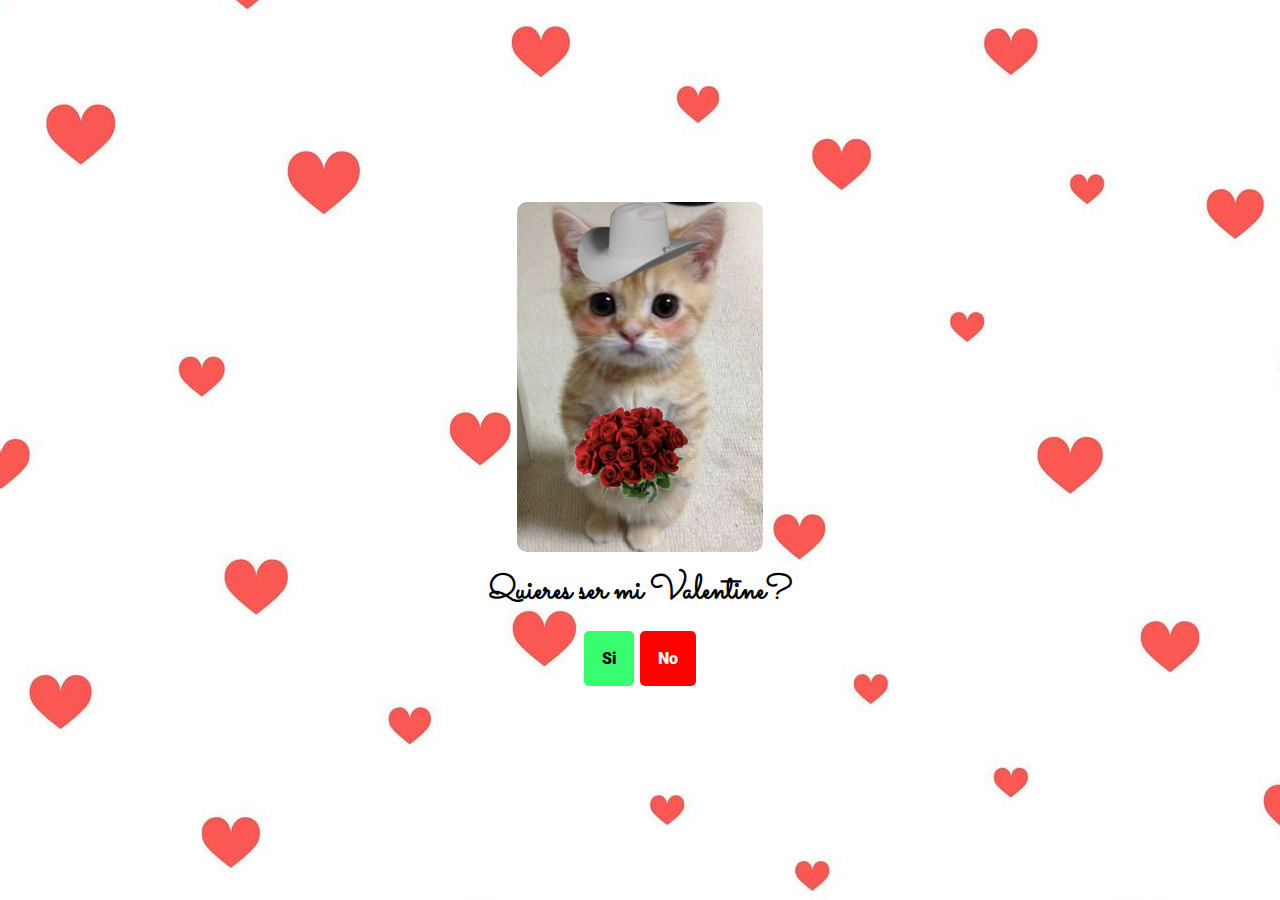
<file: index.html>
<!DOCTYPE html>
<html lang="en">
<head>
    <meta charset="UTF-8">
    <meta name="viewport" content="width=device-width, initial-scale=1.0">
    <link rel="stylesheet" href="./assets/css/styles.css">
    <link rel="shortcut icon" href="./assets/fotos/logo.png" type="image/x-icon">
    <link rel="preconnect" href="https://fonts.googleapis.com">
    <link rel="preconnect" href="https://fonts.gstatic.com" crossorigin>
    <link href="https://fonts.googleapis.com/css2?family=Roboto:wght@900&family=Sacramento&display=swap" rel="stylesheet">
    <title>Propuesta</title>
</head>
<body>
    <section class="valentine-app">
        <figure class="random-pics">
            <img class="random-pics__cats" src="./assets/fotos/1.jpg" alt="">
        </figure>

        <h3 class="question">Quieres ser mi Valentine?</h3>
        
        <div class="botones">
            <button class="botones__btn-si">Si</button>
            <button class="botones__btn-no">No</button>
        </div>
    </section>

    <script src="./assets/js/app.js"></script>

</body>
</html>
</file>
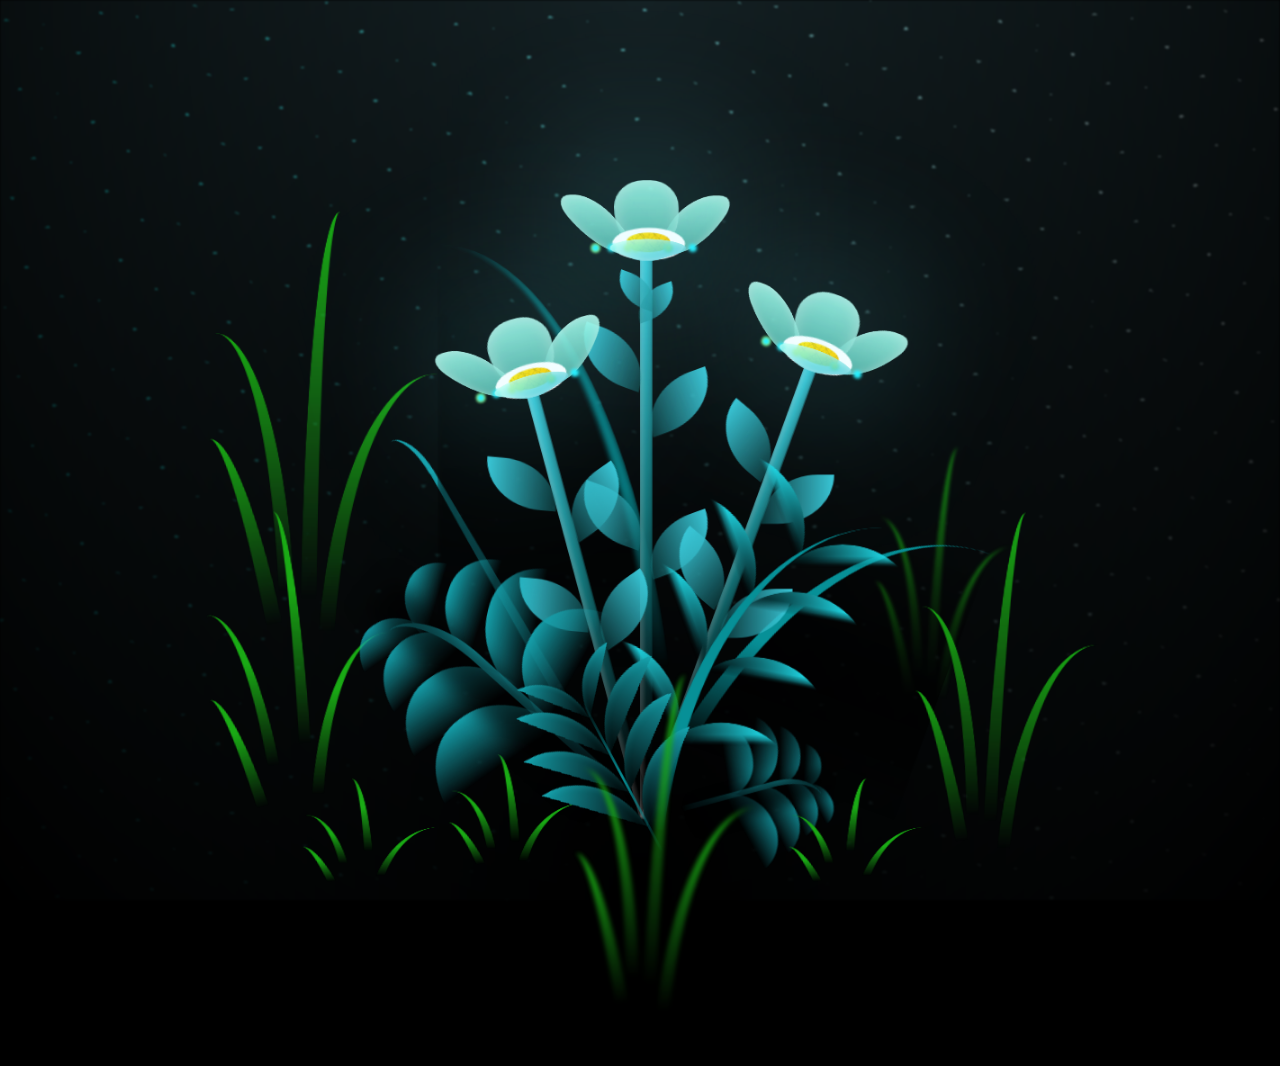
<file: flower.html>
<!DOCTYPE html>
<html lang="en">
<head>
    <meta charset="UTF-8">
    <meta http-equiv="X-UA-Compatible" content="IE=edge">
    <meta name="viewport" content="width=device-width, initial-scale=1.0">
    <link rel="stylesheet" href="./assets/css/main.css">
    
    <title>flowers</title>
</head>
<body class="container">
  <!-- Pembuat code: https://codepen.io/mdusmanansari/pen/BamepLe -->
    <div class="night"></div>
    <div class="flowers">
      <div class="flower flower--1">
        <div class="flower__leafs flower__leafs--1">
          <div class="flower__leaf flower__leaf--1"></div>
          <div class="flower__leaf flower__leaf--2"></div>
          <div class="flower__leaf flower__leaf--3"></div>
          <div class="flower__leaf flower__leaf--4"></div>
          <div class="flower__white-circle"></div>
  
          <div class="flower__light flower__light--1"></div>
          <div class="flower__light flower__light--2"></div>
          <div class="flower__light flower__light--3"></div>
          <div class="flower__light flower__light--4"></div>
          <div class="flower__light flower__light--5"></div>
          <div class="flower__light flower__light--6"></div>
          <div class="flower__light flower__light--7"></div>
          <div class="flower__light flower__light--8"></div>
  
        </div>
        <div class="flower__line">
          <div class="flower__line__leaf flower__line__leaf--1"></div>
          <div class="flower__line__leaf flower__line__leaf--2"></div>
          <div class="flower__line__leaf flower__line__leaf--3"></div>
          <div class="flower__line__leaf flower__line__leaf--4"></div>
          <div class="flower__line__leaf flower__line__leaf--5"></div>
          <div class="flower__line__leaf flower__line__leaf--6"></div>
        </div>
      </div>
  
      <div class="flower flower--2">
        <div class="flower__leafs flower__leafs--2">
          <div class="flower__leaf flower__leaf--1"></div>
          <div class="flower__leaf flower__leaf--2"></div>
          <div class="flower__leaf flower__leaf--3"></div>
          <div class="flower__leaf flower__leaf--4"></div>
          <div class="flower__white-circle"></div>
  
          <div class="flower__light flower__light--1"></div>
          <div class="flower__light flower__light--2"></div>
          <div class="flower__light flower__light--3"></div>
          <div class="flower__light flower__light--4"></div>
          <div class="flower__light flower__light--5"></div>
          <div class="flower__light flower__light--6"></div>
          <div class="flower__light flower__light--7"></div>
          <div class="flower__light flower__light--8"></div>
  
        </div>
        <div class="flower__line">
          <div class="flower__line__leaf flower__line__leaf--1"></div>
          <div class="flower__line__leaf flower__line__leaf--2"></div>
          <div class="flower__line__leaf flower__line__leaf--3"></div>
          <div class="flower__line__leaf flower__line__leaf--4"></div>
        </div>
      </div>
  
      <div class="flower flower--3">
        <div class="flower__leafs flower__leafs--3">
          <div class="flower__leaf flower__leaf--1"></div>
          <div class="flower__leaf flower__leaf--2"></div>
          <div class="flower__leaf flower__leaf--3"></div>
          <div class="flower__leaf flower__leaf--4"></div>
          <div class="flower__white-circle"></div>
  
          <div class="flower__light flower__light--1"></div>
          <div class="flower__light flower__light--2"></div>
          <div class="flower__light flower__light--3"></div>
          <div class="flower__light flower__light--4"></div>
          <div class="flower__light flower__light--5"></div>
          <div class="flower__light flower__light--6"></div>
          <div class="flower__light flower__light--7"></div>
          <div class="flower__light flower__light--8"></div>
  
        </div>
        <div class="flower__line">
          <div class="flower__line__leaf flower__line__leaf--1"></div>
          <div class="flower__line__leaf flower__line__leaf--2"></div>
          <div class="flower__line__leaf flower__line__leaf--3"></div>
          <div class="flower__line__leaf flower__line__leaf--4"></div>
        </div>
      </div>
  
      <div class="grow-ans" style="--d:1.2s">
        <div class="flower__g-long">
          <div class="flower__g-long__top"></div>
          <div class="flower__g-long__bottom"></div>
        </div>
      </div>
  
      <div class="growing-grass">
        <div class="flower__grass flower__grass--1">
          <div class="flower__grass--top"></div>
          <div class="flower__grass--bottom"></div>
          <div class="flower__grass__leaf flower__grass__leaf--1"></div>
          <div class="flower__grass__leaf flower__grass__leaf--2"></div>
          <div class="flower__grass__leaf flower__grass__leaf--3"></div>
          <div class="flower__grass__leaf flower__grass__leaf--4"></div>
          <div class="flower__grass__leaf flower__grass__leaf--5"></div>
          <div class="flower__grass__leaf flower__grass__leaf--6"></div>
          <div class="flower__grass__leaf flower__grass__leaf--7"></div>
          <div class="flower__grass__leaf flower__grass__leaf--8"></div>
          <div class="flower__grass__overlay"></div>
        </div>
      </div>
  
      <div class="growing-grass">
        <div class="flower__grass flower__grass--2">
          <div class="flower__grass--top"></div>
          <div class="flower__grass--bottom"></div>
          <div class="flower__grass__leaf flower__grass__leaf--1"></div>
          <div class="flower__grass__leaf flower__grass__leaf--2"></div>
          <div class="flower__grass__leaf flower__grass__leaf--3"></div>
          <div class="flower__grass__leaf flower__grass__leaf--4"></div>
          <div class="flower__grass__leaf flower__grass__leaf--5"></div>
          <div class="flower__grass__leaf flower__grass__leaf--6"></div>
          <div class="flower__grass__leaf flower__grass__leaf--7"></div>
          <div class="flower__grass__leaf flower__grass__leaf--8"></div>
          <div class="flower__grass__overlay"></div>
        </div>
      </div>
  
      <div class="grow-ans" style="--d:2.4s">
        <div class="flower__g-right flower__g-right--1">
          <div class="leaf"></div>
        </div>
      </div>
  
      <div class="grow-ans" style="--d:2.8s">
        <div class="flower__g-right flower__g-right--2">
          <div class="leaf"></div>
        </div>
      </div>
  
      <div class="grow-ans" style="--d:2.8s">
        <div class="flower__g-front">
          <div class="flower__g-front__leaf-wrapper flower__g-front__leaf-wrapper--1">
            <div class="flower__g-front__leaf"></div>
          </div>
          <div class="flower__g-front__leaf-wrapper flower__g-front__leaf-wrapper--2">
            <div class="flower__g-front__leaf"></div>
          </div>
          <div class="flower__g-front__leaf-wrapper flower__g-front__leaf-wrapper--3">
            <div class="flower__g-front__leaf"></div>
          </div>
          <div class="flower__g-front__leaf-wrapper flower__g-front__leaf-wrapper--4">
            <div class="flower__g-front__leaf"></div>
          </div>
          <div class="flower__g-front__leaf-wrapper flower__g-front__leaf-wrapper--5">
            <div class="flower__g-front__leaf"></div>
          </div>
          <div class="flower__g-front__leaf-wrapper flower__g-front__leaf-wrapper--6">
            <div class="flower__g-front__leaf"></div>
          </div>
          <div class="flower__g-front__leaf-wrapper flower__g-front__leaf-wrapper--7">
            <div class="flower__g-front__leaf"></div>
          </div>
          <div class="flower__g-front__leaf-wrapper flower__g-front__leaf-wrapper--8">
            <div class="flower__g-front__leaf"></div>
          </div>
          <div class="flower__g-front__line"></div>
        </div>
      </div>
  
      <div class="grow-ans" style="--d:3.2s">
        <div class="flower__g-fr">
          <div class="leaf"></div>
          <div class="flower__g-fr__leaf flower__g-fr__leaf--1"></div>
          <div class="flower__g-fr__leaf flower__g-fr__leaf--2"></div>
          <div class="flower__g-fr__leaf flower__g-fr__leaf--3"></div>
          <div class="flower__g-fr__leaf flower__g-fr__leaf--4"></div>
          <div class="flower__g-fr__leaf flower__g-fr__leaf--5"></div>
          <div class="flower__g-fr__leaf flower__g-fr__leaf--6"></div>
          <div class="flower__g-fr__leaf flower__g-fr__leaf--7"></div>
          <div class="flower__g-fr__leaf flower__g-fr__leaf--8"></div>
        </div>
      </div>
  
      <div class="long-g long-g--0">
        <div class="grow-ans" style="--d:3s">
          <div class="leaf leaf--0"></div>
        </div>
        <div class="grow-ans" style="--d:2.2s">
          <div class="leaf leaf--1"></div>
        </div>
        <div class="grow-ans" style="--d:3.4s">
          <div class="leaf leaf--2"></div>
        </div>
        <div class="grow-ans" style="--d:3.6s">
          <div class="leaf leaf--3"></div>
        </div>
      </div>
  
      <div class="long-g long-g--1">
        <div class="grow-ans" style="--d:3.6s">
          <div class="leaf leaf--0"></div>
        </div>
        <div class="grow-ans" style="--d:3.8s">
          <div class="leaf leaf--1"></div>
        </div>
        <div class="grow-ans" style="--d:4s">
          <div class="leaf leaf--2"></div>
        </div>
        <div class="grow-ans" style="--d:4.2s">
          <div class="leaf leaf--3"></div>
        </div>
      </div>
  
      <div class="long-g long-g--2">
        <div class="grow-ans" style="--d:4s">
          <div class="leaf leaf--0"></div>
        </div>
        <div class="grow-ans" style="--d:4.2s">
          <div class="leaf leaf--1"></div>
        </div>
        <div class="grow-ans" style="--d:4.4s">
          <div class="leaf leaf--2"></div>
        </div>
        <div class="grow-ans" style="--d:4.6s">
          <div class="leaf leaf--3"></div>
        </div>
      </div>
  
      <div class="long-g long-g--3">
        <div class="grow-ans" style="--d:4s">
          <div class="leaf leaf--0"></div>
        </div>
        <div class="grow-ans" style="--d:4.2s">
          <div class="leaf leaf--1"></div>
        </div>
        <div class="grow-ans" style="--d:3s">
          <div class="leaf leaf--2"></div>
        </div>
        <div class="grow-ans" style="--d:3.6s">
          <div class="leaf leaf--3"></div>
        </div>
      </div>
  
      <div class="long-g long-g--4">
        <div class="grow-ans" style="--d:4s">
          <div class="leaf leaf--0"></div>
        </div>
        <div class="grow-ans" style="--d:4.2s">
          <div class="leaf leaf--1"></div>
        </div>
        <div class="grow-ans" style="--d:3s">
          <div class="leaf leaf--2"></div>
        </div>
        <div class="grow-ans" style="--d:3.6s">
          <div class="leaf leaf--3"></div>
        </div>
      </div>
  
      <div class="long-g long-g--5">
        <div class="grow-ans" style="--d:4s">
          <div class="leaf leaf--0"></div>
        </div>
        <div class="grow-ans" style="--d:4.2s">
          <div class="leaf leaf--1"></div>
        </div>
        <div class="grow-ans" style="--d:3s">
          <div class="leaf leaf--2"></div>
        </div>
        <div class="grow-ans" style="--d:3.6s">
          <div class="leaf leaf--3"></div>
        </div>
      </div>
  
      <div class="long-g long-g--6">
        <div class="grow-ans" style="--d:4.2s">
          <div class="leaf leaf--0"></div>
        </div>
        <div class="grow-ans" style="--d:4.4s">
          <div class="leaf leaf--1"></div>
        </div>
        <div class="grow-ans" style="--d:4.6s">
          <div class="leaf leaf--2"></div>
        </div>
        <div class="grow-ans" style="--d:4.8s">
          <div class="leaf leaf--3"></div>
        </div>
      </div>
  
      <div class="long-g long-g--7">
        <div class="grow-ans" style="--d:3s">
          <div class="leaf leaf--0"></div>
        </div>
        <div class="grow-ans" style="--d:3.2s">
          <div class="leaf leaf--1"></div>
        </div>
        <div class="grow-ans" style="--d:3.5s">
          <div class="leaf leaf--2"></div>
        </div>
        <div class="grow-ans" style="--d:3.6s">
          <div class="leaf leaf--3"></div>
        </div>
      </div>
    </div>
    <script src="main.js"></script>
  </body>
</html>
</file>
<file: assets/css/styles.css>
*{
    padding: 0;
    margin: 0;
    box-sizing: border-box;
    user-select: none;
}

body{
    background-image: url("../fotos/fondo.jpg");
    background-position: center;
    min-height: 100vh;
    display: flex;
    justify-content: center;
    align-items: center;
}

.valentine-app{
    max-width: 560px;
    min-width: 360px;
    width: 90%;
    font-family: 'Sacramento', cursive;
    text-align: center;
    font-size: 1.8em;
   
}

.random-pics{
    margin: 0 auto;
    width: 350px;
    height: 350px;
    
}


.random-pics img{
    max-width: 350px;
    height: 350px;
    object-fit: cover;
    border-radius: 10px;
}

.question{
    margin: 15px auto;
}

.botones{
    margin: 12px auto;
}

.botones__btn-si, .botones__btn-no{
    width: auto;
    font-family: 'Roboto', sans-serif;
    font-weight:  900;
    font-size: 16px;
    border-style: none;
    border-radius: 5px;
    text-align: center;
    padding: 18px;
}

.botones__btn-si{
    background: #38fd70;
}

.botones__btn-no{
    color: #fff;
    background: #f00;
}

.botones__btn-si:hover, .botones__btn-no{
    cursor: pointer;
}

/* Estilos para cada condición cumplida */ 

.estilo-1{
    font-size: 22px ;
    width: 70px;
    height: 70px;
}

.estilo-2{
    font-size: 28px ;
    width: 90px;
    height: 90px;
}

.estilo-1{
    font-size: 22px ;
    width: 70px;
    height: 70px;
}

.estilo-2{
    font-size: 28px ;
    width: 80px;
    height: 80px;
}

.estilo-3{
    font-size: 34px ;
    width: 90px;
    height: 90px;
}

.estilo-4{
    font-size: 40px ;
    width: 110px;
    height: 110px;
}

.estilo-5{
    font-size: 46px ;
    width: 125px;
    height: 125px;
}

.question-style{
    margin-left: 40px;
    font-family: 'Roboto';
}

.botones_gift-button-style {
    width: auto;
    font-family: 'Roboto', sans-serif;
    font-weight:  900;
    font-size: 16px;
    border-style: none;
    border-radius: 5px;
    text-align: center;
    padding: 18px;
    background: #38fd70;
    display: flex;
    cursor: pointer;}
</file>
<file: assets/css/main.css>
*,
*::after,
*::before {
  padding: 0;
  margin: 0;
  box-sizing: border-box;
}

:root {
  --dark-color: #000;
}

body {
  display: flex;
  align-items: flex-end;
  justify-content: center;
  min-height: 100vh;
  background-color: var(--dark-color);
  overflow: hidden;
  perspective: 1000px;
}

.night {
  position: fixed;
  left: 50%;
  top: 0;
  transform: translateX(-50%);
  width: 100%;
  height: 100%;
  filter: blur(0.1vmin);
  background-image: radial-gradient(ellipse at top, transparent 0%, var(--dark-color)), radial-gradient(ellipse at bottom, var(--dark-color), rgba(145, 233, 255, 0.2)), repeating-linear-gradient(220deg, rgb(0, 0, 0) 0px, rgb(0, 0, 0) 19px, transparent 19px, transparent 22px), repeating-linear-gradient(189deg, rgb(0, 0, 0) 0px, rgb(0, 0, 0) 19px, transparent 19px, transparent 22px), repeating-linear-gradient(148deg, rgb(0, 0, 0) 0px, rgb(0, 0, 0) 19px, transparent 19px, transparent 22px), linear-gradient(90deg, rgb(0, 255, 250), rgb(240, 240, 240));
}

.flowers {
  position: relative;
  transform: scale(0.9);
}

.flower {
  position: absolute;
  bottom: 10vmin;
  transform-origin: bottom center;
  z-index: 10;
  --fl-speed: 0.8s;
}
.flower--1 {
  -webkit-animation: moving-flower-1 4s linear infinite;
          animation: moving-flower-1 4s linear infinite;
}
.flower--1 .flower__line {
  height: 70vmin;
  -webkit-animation-delay: 0.3s;
          animation-delay: 0.3s;
}
.flower--1 .flower__line__leaf--1 {
  -webkit-animation: blooming-leaf-right var(--fl-speed) 1.6s backwards;
          animation: blooming-leaf-right var(--fl-speed) 1.6s backwards;
}
.flower--1 .flower__line__leaf--2 {
  -webkit-animation: blooming-leaf-right var(--fl-speed) 1.4s backwards;
          animation: blooming-leaf-right var(--fl-speed) 1.4s backwards;
}
.flower--1 .flower__line__leaf--3 {
  -webkit-animation: blooming-leaf-left var(--fl-speed) 1.2s backwards;
          animation: blooming-leaf-left var(--fl-speed) 1.2s backwards;
}
.flower--1 .flower__line__leaf--4 {
  -webkit-animation: blooming-leaf-left var(--fl-speed) 1s backwards;
          animation: blooming-leaf-left var(--fl-speed) 1s backwards;
}
.flower--1 .flower__line__leaf--5 {
  -webkit-animation: blooming-leaf-right var(--fl-speed) 1.8s backwards;
          animation: blooming-leaf-right var(--fl-speed) 1.8s backwards;
}
.flower--1 .flower__line__leaf--6 {
  -webkit-animation: blooming-leaf-left var(--fl-speed) 2s backwards;
          animation: blooming-leaf-left var(--fl-speed) 2s backwards;
}
.flower--2 {
  left: 50%;
  transform: rotate(20deg);
  -webkit-animation: moving-flower-2 4s linear infinite;
          animation: moving-flower-2 4s linear infinite;
}
.flower--2 .flower__line {
  height: 60vmin;
  -webkit-animation-delay: 0.6s;
          animation-delay: 0.6s;
}
.flower--2 .flower__line__leaf--1 {
  -webkit-animation: blooming-leaf-right var(--fl-speed) 1.9s backwards;
          animation: blooming-leaf-right var(--fl-speed) 1.9s backwards;
}
.flower--2 .flower__line__leaf--2 {
  -webkit-animation: blooming-leaf-right var(--fl-speed) 1.7s backwards;
          animation: blooming-leaf-right var(--fl-speed) 1.7s backwards;
}
.flower--2 .flower__line__leaf--3 {
  -webkit-animation: blooming-leaf-left var(--fl-speed) 1.5s backwards;
          animation: blooming-leaf-left var(--fl-speed) 1.5s backwards;
}
.flower--2 .flower__line__leaf--4 {
  -webkit-animation: blooming-leaf-left var(--fl-speed) 1.3s backwards;
          animation: blooming-leaf-left var(--fl-speed) 1.3s backwards;
}
.flower--3 {
  left: 50%;
  transform: rotate(-15deg);
  -webkit-animation: moving-flower-3 4s linear infinite;
          animation: moving-flower-3 4s linear infinite;
}
.flower--3 .flower__line {
  -webkit-animation-delay: 0.9s;
          animation-delay: 0.9s;
}
.flower--3 .flower__line__leaf--1 {
  -webkit-animation: blooming-leaf-right var(--fl-speed) 2.5s backwards;
          animation: blooming-leaf-right var(--fl-speed) 2.5s backwards;
}
.flower--3 .flower__line__leaf--2 {
  -webkit-animation: blooming-leaf-right var(--fl-speed) 2.3s backwards;
          animation: blooming-leaf-right var(--fl-speed) 2.3s backwards;
}
.flower--3 .flower__line__leaf--3 {
  -webkit-animation: blooming-leaf-left var(--fl-speed) 2.1s backwards;
          animation: blooming-leaf-left var(--fl-speed) 2.1s backwards;
}
.flower--3 .flower__line__leaf--4 {
  -webkit-animation: blooming-leaf-left var(--fl-speed) 1.9s backwards;
          animation: blooming-leaf-left var(--fl-speed) 1.9s backwards;
}
.flower__leafs {
  position: relative;
  -webkit-animation: blooming-flower 2s backwards;
          animation: blooming-flower 2s backwards;
}
.flower__leafs--1 {
  -webkit-animation-delay: 1.1s;
          animation-delay: 1.1s;
}
.flower__leafs--2 {
  -webkit-animation-delay: 1.4s;
          animation-delay: 1.4s;
}
.flower__leafs--3 {
  -webkit-animation-delay: 1.7s;
          animation-delay: 1.7s;
}
.flower__leafs::after {
  content: "";
  position: absolute;
  left: 0;
  top: 0;
  transform: translate(-50%, -100%);
  width: 8vmin;
  height: 8vmin;
  background-color: #6bf0ff;
  filter: blur(10vmin);
}
.flower__leaf {
  position: absolute;
  bottom: 0;
  left: 50%;
  width: 8vmin;
  height: 11vmin;
  border-radius: 51% 49% 47% 53%/44% 45% 55% 69%;
  background-color: #a7ffee;
  background-image: linear-gradient(to top, #54b8aa, #a7ffee);
  transform-origin: bottom center;
  opacity: 0.9;
  box-shadow: inset 0 0 2vmin rgba(255, 255, 255, 0.5);
}
.flower__leaf--1 {
  transform: translate(-10%, 1%) rotateY(40deg) rotateX(-50deg);
}
.flower__leaf--2 {
  transform: translate(-50%, -4%) rotateX(40deg);
}
.flower__leaf--3 {
  transform: translate(-90%, 0%) rotateY(45deg) rotateX(50deg);
}
.flower__leaf--4 {
  width: 8vmin;
  height: 8vmin;
  transform-origin: bottom left;
  border-radius: 4vmin 10vmin 4vmin 4vmin;
  transform: translate(0%, 18%) rotateX(70deg) rotate(-43deg);
  background-image: linear-gradient(to top, #39c6d6, #a7ffee);
  z-index: 1;
  opacity: 0.8;
}
.flower__white-circle {
  position: absolute;
  left: -3.5vmin;
  top: -3vmin;
  width: 9vmin;
  height: 4vmin;
  border-radius: 50%;
  background-color: #fff;
}
.flower__white-circle::after {
  content: "";
  position: absolute;
  left: 50%;
  top: 45%;
  transform: translate(-50%, -50%);
  width: 60%;
  height: 60%;
  border-radius: inherit;
  background-image: repeating-linear-gradient(135deg, rgba(0, 0, 0, 0.03) 0px, rgba(0, 0, 0, 0.03) 1px, transparent 1px, transparent 12px), repeating-linear-gradient(45deg, rgba(0, 0, 0, 0.03) 0px, rgba(0, 0, 0, 0.03) 1px, transparent 1px, transparent 12px), repeating-linear-gradient(67.5deg, rgba(0, 0, 0, 0.03) 0px, rgba(0, 0, 0, 0.03) 1px, transparent 1px, transparent 12px), repeating-linear-gradient(135deg, rgba(0, 0, 0, 0.03) 0px, rgba(0, 0, 0, 0.03) 1px, transparent 1px, transparent 12px), repeating-linear-gradient(45deg, rgba(0, 0, 0, 0.03) 0px, rgba(0, 0, 0, 0.03) 1px, transparent 1px, transparent 12px), repeating-linear-gradient(112.5deg, rgba(0, 0, 0, 0.03) 0px, rgba(0, 0, 0, 0.03) 1px, transparent 1px, transparent 12px), repeating-linear-gradient(112.5deg, rgba(0, 0, 0, 0.03) 0px, rgba(0, 0, 0, 0.03) 1px, transparent 1px, transparent 12px), repeating-linear-gradient(45deg, rgba(0, 0, 0, 0.03) 0px, rgba(0, 0, 0, 0.03) 1px, transparent 1px, transparent 12px), repeating-linear-gradient(22.5deg, rgba(0, 0, 0, 0.03) 0px, rgba(0, 0, 0, 0.03) 1px, transparent 1px, transparent 12px), repeating-linear-gradient(45deg, rgba(0, 0, 0, 0.03) 0px, rgba(0, 0, 0, 0.03) 1px, transparent 1px, transparent 12px), repeating-linear-gradient(22.5deg, rgba(0, 0, 0, 0.03) 0px, rgba(0, 0, 0, 0.03) 1px, transparent 1px, transparent 12px), repeating-linear-gradient(135deg, rgba(0, 0, 0, 0.03) 0px, rgba(0, 0, 0, 0.03) 1px, transparent 1px, transparent 12px), repeating-linear-gradient(157.5deg, rgba(0, 0, 0, 0.03) 0px, rgba(0, 0, 0, 0.03) 1px, transparent 1px, transparent 12px), repeating-linear-gradient(67.5deg, rgba(0, 0, 0, 0.03) 0px, rgba(0, 0, 0, 0.03) 1px, transparent 1px, transparent 12px), repeating-linear-gradient(67.5deg, rgba(0, 0, 0, 0.03) 0px, rgba(0, 0, 0, 0.03) 1px, transparent 1px, transparent 12px), linear-gradient(90deg, rgb(255, 235, 18), rgb(255, 206, 0));
}
.flower__line {
  height: 55vmin;
  width: 1.5vmin;
  background-image: linear-gradient(to left, rgba(0, 0, 0, 0.2), transparent, rgba(255, 255, 255, 0.2)), linear-gradient(to top, transparent 10%, #14757a, #39c6d6);
  box-shadow: inset 0 0 2px rgba(0, 0, 0, 0.5);
  -webkit-animation: grow-flower-tree 4s backwards;
          animation: grow-flower-tree 4s backwards;
}
.flower__line__leaf {
  --w: 7vmin;
  --h: calc(var(--w) + 2vmin);
  position: absolute;
  top: 20%;
  left: 90%;
  width: var(--w);
  height: var(--h);
  border-top-right-radius: var(--h);
  border-bottom-left-radius: var(--h);
  background-image: linear-gradient(to top, rgba(20, 117, 122, 0.4), #39c6d6);
}
.flower__line__leaf--1 {
  transform: rotate(70deg) rotateY(30deg);
}
.flower__line__leaf--2 {
  top: 45%;
  transform: rotate(70deg) rotateY(30deg);
}
.flower__line__leaf--3, .flower__line__leaf--4, .flower__line__leaf--6 {
  border-top-right-radius: 0;
  border-bottom-left-radius: 0;
  border-top-left-radius: var(--h);
  border-bottom-right-radius: var(--h);
  left: -460%;
  top: 12%;
  transform: rotate(-70deg) rotateY(30deg);
}
.flower__line__leaf--4 {
  top: 40%;
}
.flower__line__leaf--5 {
  top: 0;
  transform-origin: left;
  transform: rotate(70deg) rotateY(30deg) scale(0.6);
}
.flower__line__leaf--6 {
  top: -2%;
  left: -450%;
  transform-origin: right;
  transform: rotate(-70deg) rotateY(30deg) scale(0.6);
}
.flower__light {
  position: absolute;
  bottom: 0vmin;
  width: 1vmin;
  height: 1vmin;
  background-color: rgb(255, 251, 0);
  border-radius: 50%;
  filter: blur(0.2vmin);
  -webkit-animation: light-ans 4s linear infinite backwards;
          animation: light-ans 4s linear infinite backwards;
}
.flower__light:nth-child(odd) {
  background-color: #23f0ff;
}
.flower__light--1 {
  left: -2vmin;
  -webkit-animation-delay: 1s;
          animation-delay: 1s;
}
.flower__light--2 {
  left: 3vmin;
  -webkit-animation-delay: 0.5s;
          animation-delay: 0.5s;
}
.flower__light--3 {
  left: -6vmin;
  -webkit-animation-delay: 0.3s;
          animation-delay: 0.3s;
}
.flower__light--4 {
  left: 6vmin;
  -webkit-animation-delay: 0.9s;
          animation-delay: 0.9s;
}
.flower__light--5 {
  left: -1vmin;
  -webkit-animation-delay: 1.5s;
          animation-delay: 1.5s;
}
.flower__light--6 {
  left: -4vmin;
  -webkit-animation-delay: 3s;
          animation-delay: 3s;
}
.flower__light--7 {
  left: 3vmin;
  -webkit-animation-delay: 2s;
          animation-delay: 2s;
}
.flower__light--8 {
  left: -6vmin;
  -webkit-animation-delay: 3.5s;
          animation-delay: 3.5s;
}
.flower__grass {
  --c: #159faa;
  --line-w: 1.5vmin;
  position: absolute;
  bottom: 12vmin;
  left: -7vmin;
  display: flex;
  flex-direction: column;
  align-items: flex-end;
  z-index: 20;
  transform-origin: bottom center;
  transform: rotate(-48deg) rotateY(40deg);
}
.flower__grass--1 {
  -webkit-animation: moving-grass 2s linear infinite;
          animation: moving-grass 2s linear infinite;
}
.flower__grass--2 {
  left: 2vmin;
  bottom: 10vmin;
  transform: scale(0.5) rotate(75deg) rotateX(10deg) rotateY(-200deg);
  opacity: 0.8;
  z-index: 0;
  -webkit-animation: moving-grass--2 1.5s linear infinite;
          animation: moving-grass--2 1.5s linear infinite;
}
.flower__grass--top {
  width: 7vmin;
  height: 10vmin;
  border-top-right-radius: 100%;
  border-right: var(--line-w) solid var(--c);
  transform-origin: bottom center;
  transform: rotate(-2deg);
}
.flower__grass--bottom {
  margin-top: -2px;
  width: var(--line-w);
  height: 25vmin;
  background-image: linear-gradient(to top, transparent, var(--c));
}
.flower__grass__leaf {
  --size: 10vmin;
  position: absolute;
  width: calc(var(--size) * 2.1);
  height: var(--size);
  border-top-left-radius: var(--size);
  border-top-right-radius: var(--size);
  background-image: linear-gradient(to top, transparent, transparent 30%, var(--c));
  z-index: 100;
}
.flower__grass__leaf--1 {
  top: -6%;
  left: 30%;
  --size: 6vmin;
  transform: rotate(-20deg);
  -webkit-animation: growing-grass-ans--1 2s 2.6s backwards;
          animation: growing-grass-ans--1 2s 2.6s backwards;
}
@-webkit-keyframes growing-grass-ans--1 {
  0% {
    transform-origin: bottom left;
    transform: rotate(-20deg) scale(0);
  }
}
@keyframes growing-grass-ans--1 {
  0% {
    transform-origin: bottom left;
    transform: rotate(-20deg) scale(0);
  }
}
.flower__grass__leaf--2 {
  top: -5%;
  left: -110%;
  --size: 6vmin;
  transform: rotate(10deg);
  -webkit-animation: growing-grass-ans--2 2s 2.4s linear backwards;
          animation: growing-grass-ans--2 2s 2.4s linear backwards;
}
@-webkit-keyframes growing-grass-ans--2 {
  0% {
    transform-origin: bottom right;
    transform: rotate(10deg) scale(0);
  }
}
@keyframes growing-grass-ans--2 {
  0% {
    transform-origin: bottom right;
    transform: rotate(10deg) scale(0);
  }
}
.flower__grass__leaf--3 {
  top: 5%;
  left: 60%;
  --size: 8vmin;
  transform: rotate(-18deg) rotateX(-20deg);
  -webkit-animation: growing-grass-ans--3 2s 2.2s linear backwards;
          animation: growing-grass-ans--3 2s 2.2s linear backwards;
}
@-webkit-keyframes growing-grass-ans--3 {
  0% {
    transform-origin: bottom left;
    transform: rotate(-18deg) rotateX(-20deg) scale(0);
  }
}
@keyframes growing-grass-ans--3 {
  0% {
    transform-origin: bottom left;
    transform: rotate(-18deg) rotateX(-20deg) scale(0);
  }
}
.flower__grass__leaf--4 {
  top: 6%;
  left: -135%;
  --size: 8vmin;
  transform: rotate(2deg);
  -webkit-animation: growing-grass-ans--4 2s 2s linear backwards;
          animation: growing-grass-ans--4 2s 2s linear backwards;
}
@-webkit-keyframes growing-grass-ans--4 {
  0% {
    transform-origin: bottom right;
    transform: rotate(2deg) scale(0);
  }
}
@keyframes growing-grass-ans--4 {
  0% {
    transform-origin: bottom right;
    transform: rotate(2deg) scale(0);
  }
}
.flower__grass__leaf--5 {
  top: 20%;
  left: 60%;
  --size: 10vmin;
  transform: rotate(-24deg) rotateX(-20deg);
  -webkit-animation: growing-grass-ans--5 2s 1.8s linear backwards;
          animation: growing-grass-ans--5 2s 1.8s linear backwards;
}
@-webkit-keyframes growing-grass-ans--5 {
  0% {
    transform-origin: bottom left;
    transform: rotate(-24deg) rotateX(-20deg) scale(0);
  }
}
@keyframes growing-grass-ans--5 {
  0% {
    transform-origin: bottom left;
    transform: rotate(-24deg) rotateX(-20deg) scale(0);
  }
}
.flower__grass__leaf--6 {
  top: 22%;
  left: -180%;
  --size: 10vmin;
  transform: rotate(10deg);
  -webkit-animation: growing-grass-ans--6 2s 1.6s linear backwards;
          animation: growing-grass-ans--6 2s 1.6s linear backwards;
}
@-webkit-keyframes growing-grass-ans--6 {
  0% {
    transform-origin: bottom right;
    transform: rotate(10deg) scale(0);
  }
}
@keyframes growing-grass-ans--6 {
  0% {
    transform-origin: bottom right;
    transform: rotate(10deg) scale(0);
  }
}
.flower__grass__leaf--7 {
  top: 39%;
  left: 70%;
  --size: 10vmin;
  transform: rotate(-10deg);
  -webkit-animation: growing-grass-ans--7 2s 1.4s linear backwards;
          animation: growing-grass-ans--7 2s 1.4s linear backwards;
}
@-webkit-keyframes growing-grass-ans--7 {
  0% {
    transform-origin: bottom left;
    transform: rotate(-10deg) scale(0);
  }
}
@keyframes growing-grass-ans--7 {
  0% {
    transform-origin: bottom left;
    transform: rotate(-10deg) scale(0);
  }
}
.flower__grass__leaf--8 {
  top: 40%;
  left: -215%;
  --size: 11vmin;
  transform: rotate(10deg);
  -webkit-animation: growing-grass-ans--8 2s 1.2s linear backwards;
          animation: growing-grass-ans--8 2s 1.2s linear backwards;
}
@-webkit-keyframes growing-grass-ans--8 {
  0% {
    transform-origin: bottom right;
    transform: rotate(10deg) scale(0);
  }
}
@keyframes growing-grass-ans--8 {
  0% {
    transform-origin: bottom right;
    transform: rotate(10deg) scale(0);
  }
}
.flower__grass__overlay {
  position: absolute;
  top: -10%;
  right: 0%;
  width: 100%;
  height: 100%;
  background-color: rgba(0, 0, 0, 0.6);
  filter: blur(1.5vmin);
  z-index: 100;
}
.flower__g-long {
  --w: 2vmin;
  --h: 6vmin;
  --c: #159faa;
  position: absolute;
  bottom: 10vmin;
  left: -3vmin;
  transform-origin: bottom center;
  transform: rotate(-30deg) rotateY(-20deg);
  display: flex;
  flex-direction: column;
  align-items: flex-end;
  -webkit-animation: flower-g-long-ans 3s linear infinite;
          animation: flower-g-long-ans 3s linear infinite;
}
@-webkit-keyframes flower-g-long-ans {
  0%, 100% {
    transform: rotate(-30deg) rotateY(-20deg);
  }
  50% {
    transform: rotate(-32deg) rotateY(-20deg);
  }
}
@keyframes flower-g-long-ans {
  0%, 100% {
    transform: rotate(-30deg) rotateY(-20deg);
  }
  50% {
    transform: rotate(-32deg) rotateY(-20deg);
  }
}
.flower__g-long__top {
  top: calc(var(--h) * -1);
  width: calc(var(--w) + 1vmin);
  height: var(--h);
  border-top-right-radius: 100%;
  border-right: 0.7vmin solid var(--c);
  transform: translate(-0.7vmin, 1vmin);
}
.flower__g-long__bottom {
  width: var(--w);
  height: 50vmin;
  transform-origin: bottom center;
  background-image: linear-gradient(to top, transparent 30%, var(--c));
  box-shadow: inset 0 0 2px rgba(0, 0, 0, 0.5);
  -webkit-clip-path: polygon(35% 0, 65% 1%, 100% 100%, 0% 100%);
          clip-path: polygon(35% 0, 65% 1%, 100% 100%, 0% 100%);
}
.flower__g-right {
  position: absolute;
  bottom: 6vmin;
  left: -2vmin;
  transform-origin: bottom left;
  transform: rotate(20deg);
}
.flower__g-right .leaf {
  width: 30vmin;
  height: 50vmin;
  border-top-left-radius: 100%;
  border-left: 2vmin solid #079097;
  background-image: linear-gradient(to bottom, transparent, var(--dark-color) 60%);
  -webkit-mask-image: linear-gradient(to top, transparent 30%, #079097 60%);
}
.flower__g-right--1 {
  -webkit-animation: flower-g-right-ans 2.5s linear infinite;
          animation: flower-g-right-ans 2.5s linear infinite;
}
.flower__g-right--2 {
  left: 5vmin;
  transform: rotateY(-180deg);
  -webkit-animation: flower-g-right-ans--2 3s linear infinite;
          animation: flower-g-right-ans--2 3s linear infinite;
}
.flower__g-right--2 .leaf {
  height: 75vmin;
  filter: blur(0.3vmin);
  opacity: 0.8;
}
@-webkit-keyframes flower-g-right-ans {
  0%, 100% {
    transform: rotate(20deg);
  }
  50% {
    transform: rotate(24deg) rotateX(-20deg);
  }
}
@keyframes flower-g-right-ans {
  0%, 100% {
    transform: rotate(20deg);
  }
  50% {
    transform: rotate(24deg) rotateX(-20deg);
  }
}
@-webkit-keyframes flower-g-right-ans--2 {
  0%, 100% {
    transform: rotateY(-180deg) rotate(0deg) rotateX(-20deg);
  }
  50% {
    transform: rotateY(-180deg) rotate(6deg) rotateX(-20deg);
  }
}
@keyframes flower-g-right-ans--2 {
  0%, 100% {
    transform: rotateY(-180deg) rotate(0deg) rotateX(-20deg);
  }
  50% {
    transform: rotateY(-180deg) rotate(6deg) rotateX(-20deg);
  }
}
.flower__g-front {
  position: absolute;
  bottom: 6vmin;
  left: 2.5vmin;
  z-index: 100;
  transform-origin: bottom center;
  transform: rotate(-28deg) rotateY(30deg) scale(1.04);
  -webkit-animation: flower__g-front-ans 2s linear infinite;
          animation: flower__g-front-ans 2s linear infinite;
}
@-webkit-keyframes flower__g-front-ans {
  0%, 100% {
    transform: rotate(-28deg) rotateY(30deg) scale(1.04);
  }
  50% {
    transform: rotate(-35deg) rotateY(40deg) scale(1.04);
  }
}
@keyframes flower__g-front-ans {
  0%, 100% {
    transform: rotate(-28deg) rotateY(30deg) scale(1.04);
  }
  50% {
    transform: rotate(-35deg) rotateY(40deg) scale(1.04);
  }
}
.flower__g-front__line {
  width: 0.3vmin;
  height: 20vmin;
  background-image: linear-gradient(to top, transparent, #079097, transparent 100%);
  position: relative;
}
.flower__g-front__leaf-wrapper {
  position: absolute;
  top: 0;
  left: 0;
  transform-origin: bottom left;
  transform: rotate(10deg);
}
.flower__g-front__leaf-wrapper:nth-child(even) {
  left: 0vmin;
  transform: rotateY(-180deg) rotate(5deg);
  -webkit-animation: flower__g-front__leaf-left-ans 1s ease-in backwards;
          animation: flower__g-front__leaf-left-ans 1s ease-in backwards;
}
.flower__g-front__leaf-wrapper:nth-child(odd) {
  -webkit-animation: flower__g-front__leaf-ans 1s ease-in backwards;
          animation: flower__g-front__leaf-ans 1s ease-in backwards;
}
.flower__g-front__leaf-wrapper--1 {
  top: -8vmin;
  transform: scale(0.7);
  -webkit-animation: flower__g-front__leaf-ans 1s 5.5s ease-in backwards !important;
          animation: flower__g-front__leaf-ans 1s 5.5s ease-in backwards !important;
}
.flower__g-front__leaf-wrapper--2 {
  top: -8vmin;
  transform: rotateY(-180deg) scale(0.7) !important;
  -webkit-animation: flower__g-front__leaf-left-ans-2 1s 4.6s ease-in backwards !important;
          animation: flower__g-front__leaf-left-ans-2 1s 4.6s ease-in backwards !important;
}
.flower__g-front__leaf-wrapper--3 {
  top: -3vmin;
  -webkit-animation: flower__g-front__leaf-ans 1s 4.6s ease-in backwards;
          animation: flower__g-front__leaf-ans 1s 4.6s ease-in backwards;
}
.flower__g-front__leaf-wrapper--4 {
  top: -3vmin;
  transform: rotateY(-180deg) scale(0.9) !important;
  -webkit-animation: flower__g-front__leaf-left-ans-2 1s 4.6s ease-in backwards !important;
          animation: flower__g-front__leaf-left-ans-2 1s 4.6s ease-in backwards !important;
}
@-webkit-keyframes flower__g-front__leaf-left-ans-2 {
  0% {
    transform: rotateY(-180deg) scale(0);
  }
}
@keyframes flower__g-front__leaf-left-ans-2 {
  0% {
    transform: rotateY(-180deg) scale(0);
  }
}
.flower__g-front__leaf-wrapper--5, .flower__g-front__leaf-wrapper--6 {
  top: 2vmin;
}
.flower__g-front__leaf-wrapper--7, .flower__g-front__leaf-wrapper--8 {
  top: 6.5vmin;
}
.flower__g-front__leaf-wrapper--2 {
  -webkit-animation-delay: 5.2s !important;
          animation-delay: 5.2s !important;
}
.flower__g-front__leaf-wrapper--3 {
  -webkit-animation-delay: 4.9s !important;
          animation-delay: 4.9s !important;
}
.flower__g-front__leaf-wrapper--5 {
  -webkit-animation-delay: 4.3s !important;
          animation-delay: 4.3s !important;
}
.flower__g-front__leaf-wrapper--6 {
  -webkit-animation-delay: 4.1s !important;
          animation-delay: 4.1s !important;
}
.flower__g-front__leaf-wrapper--7 {
  -webkit-animation-delay: 3.8s !important;
          animation-delay: 3.8s !important;
}
.flower__g-front__leaf-wrapper--8 {
  -webkit-animation-delay: 3.5s !important;
          animation-delay: 3.5s !important;
}
@-webkit-keyframes flower__g-front__leaf-ans {
  0% {
    transform: rotate(10deg) scale(0);
  }
}
@keyframes flower__g-front__leaf-ans {
  0% {
    transform: rotate(10deg) scale(0);
  }
}
@-webkit-keyframes flower__g-front__leaf-left-ans {
  0% {
    transform: rotateY(-180deg) rotate(5deg) scale(0);
  }
}
@keyframes flower__g-front__leaf-left-ans {
  0% {
    transform: rotateY(-180deg) rotate(5deg) scale(0);
  }
}
.flower__g-front__leaf {
  width: 10vmin;
  height: 10vmin;
  border-radius: 100% 0% 0% 100%/100% 100% 0% 0%;
  box-shadow: inset 0 2px 1vmin hsla(184deg, 97%, 58%, 0.2);
  background-image: linear-gradient(to bottom left, transparent, var(--dark-color)), linear-gradient(to bottom right, #159faa 50%, transparent 50%, transparent);
  -webkit-mask-image: linear-gradient(to bottom right, #159faa 50%, transparent 50%, transparent);
  mask-image: linear-gradient(to bottom right, #159faa 50%, transparent 50%, transparent);
}
.flower__g-fr {
  position: absolute;
  bottom: -4vmin;
  left: vmin;
  transform-origin: bottom left;
  z-index: 10;
  -webkit-animation: flower__g-fr-ans 2s linear infinite;
          animation: flower__g-fr-ans 2s linear infinite;
}
@-webkit-keyframes flower__g-fr-ans {
  0%, 100% {
    transform: rotate(2deg);
  }
  50% {
    transform: rotate(4deg);
  }
}
@keyframes flower__g-fr-ans {
  0%, 100% {
    transform: rotate(2deg);
  }
  50% {
    transform: rotate(4deg);
  }
}
.flower__g-fr .leaf {
  width: 30vmin;
  height: 50vmin;
  border-top-left-radius: 100%;
  border-left: 2vmin solid #079097;
  -webkit-mask-image: linear-gradient(to top, transparent 25%, #079097 50%);
  position: relative;
  z-index: 1;
}
.flower__g-fr__leaf {
  position: absolute;
  top: 0;
  left: 0;
  width: 10vmin;
  height: 10vmin;
  border-radius: 100% 0% 0% 100%/100% 100% 0% 0%;
  box-shadow: inset 0 2px 1vmin hsla(184deg, 97%, 58%, 0.2);
  background-image: linear-gradient(to bottom left, transparent, var(--dark-color) 98%), linear-gradient(to bottom right, #23f0ff 45%, transparent 50%, transparent);
  -webkit-mask-image: linear-gradient(135deg, #159faa 40%, transparent 50%, transparent);
}
.flower__g-fr__leaf--1 {
  left: 20vmin;
  transform: rotate(45deg);
  -webkit-animation: flower__g-fr-leaft-ans-1 0.5s 5.2s linear backwards;
          animation: flower__g-fr-leaft-ans-1 0.5s 5.2s linear backwards;
}
@-webkit-keyframes flower__g-fr-leaft-ans-1 {
  0% {
    transform-origin: left;
    transform: rotate(45deg) scale(0);
  }
}
@keyframes flower__g-fr-leaft-ans-1 {
  0% {
    transform-origin: left;
    transform: rotate(45deg) scale(0);
  }
}
.flower__g-fr__leaf--2 {
  left: 12vmin;
  top: -7vmin;
  transform: rotate(25deg) rotateY(-180deg);
  -webkit-animation: flower__g-fr-leaft-ans-6 0.5s 5s linear backwards;
          animation: flower__g-fr-leaft-ans-6 0.5s 5s linear backwards;
}
.flower__g-fr__leaf--3 {
  left: 15vmin;
  top: 6vmin;
  transform: rotate(55deg);
  -webkit-animation: flower__g-fr-leaft-ans-5 0.5s 4.8s linear backwards;
          animation: flower__g-fr-leaft-ans-5 0.5s 4.8s linear backwards;
}
.flower__g-fr__leaf--4 {
  left: 6vmin;
  top: -2vmin;
  transform: rotate(25deg) rotateY(-180deg);
  -webkit-animation: flower__g-fr-leaft-ans-6 0.5s 4.6s linear backwards;
          animation: flower__g-fr-leaft-ans-6 0.5s 4.6s linear backwards;
}
.flower__g-fr__leaf--5 {
  left: 10vmin;
  top: 14vmin;
  transform: rotate(55deg);
  -webkit-animation: flower__g-fr-leaft-ans-5 0.5s 4.4s linear backwards;
          animation: flower__g-fr-leaft-ans-5 0.5s 4.4s linear backwards;
}
@-webkit-keyframes flower__g-fr-leaft-ans-5 {
  0% {
    transform-origin: left;
    transform: rotate(55deg) scale(0);
  }
}
@keyframes flower__g-fr-leaft-ans-5 {
  0% {
    transform-origin: left;
    transform: rotate(55deg) scale(0);
  }
}
.flower__g-fr__leaf--6 {
  left: 0vmin;
  top: 6vmin;
  transform: rotate(25deg) rotateY(-180deg);
  -webkit-animation: flower__g-fr-leaft-ans-6 0.5s 4.2s linear backwards;
          animation: flower__g-fr-leaft-ans-6 0.5s 4.2s linear backwards;
}
@-webkit-keyframes flower__g-fr-leaft-ans-6 {
  0% {
    transform-origin: right;
    transform: rotate(25deg) rotateY(-180deg) scale(0);
  }
}
@keyframes flower__g-fr-leaft-ans-6 {
  0% {
    transform-origin: right;
    transform: rotate(25deg) rotateY(-180deg) scale(0);
  }
}
.flower__g-fr__leaf--7 {
  left: 5vmin;
  top: 22vmin;
  transform: rotate(45deg);
  -webkit-animation: flower__g-fr-leaft-ans-7 0.5s 4s linear backwards;
          animation: flower__g-fr-leaft-ans-7 0.5s 4s linear backwards;
}
@-webkit-keyframes flower__g-fr-leaft-ans-7 {
  0% {
    transform-origin: left;
    transform: rotate(45deg) scale(0);
  }
}
@keyframes flower__g-fr-leaft-ans-7 {
  0% {
    transform-origin: left;
    transform: rotate(45deg) scale(0);
  }
}
.flower__g-fr__leaf--8 {
  left: -4vmin;
  top: 15vmin;
  transform: rotate(15deg) rotateY(-180deg);
  -webkit-animation: flower__g-fr-leaft-ans-8 0.5s 3.8s linear backwards;
          animation: flower__g-fr-leaft-ans-8 0.5s 3.8s linear backwards;
}
@-webkit-keyframes flower__g-fr-leaft-ans-8 {
  0% {
    transform-origin: right;
    transform: rotate(15deg) rotateY(-180deg) scale(0);
  }
}
@keyframes flower__g-fr-leaft-ans-8 {
  0% {
    transform-origin: right;
    transform: rotate(15deg) rotateY(-180deg) scale(0);
  }
}

.long-g {
  position: absolute;
  bottom: 25vmin;
  left: -42vmin;
  transform-origin: bottom left;
}
.long-g--1 {
  bottom: 0vmin;
  transform: scale(0.8) rotate(-5deg);
}
.long-g--1 .leaf {
  -webkit-mask-image: linear-gradient(to top, transparent 40%, #079097 80%) !important;
}
.long-g--1 .leaf--1 {
  --w: 5vmin;
  --h: 60vmin;
  left: -2vmin;
  transform: rotate(3deg) rotateY(-180deg);
}
.long-g--2, .long-g--3 {
  bottom: -3vmin;
  left: -35vmin;
  transform-origin: center;
  transform: scale(0.6) rotateX(60deg);
}
.long-g--2 .leaf, .long-g--3 .leaf {
  -webkit-mask-image: linear-gradient(to top, transparent 50%, #079097 80%) !important;
}
.long-g--2 .leaf--1, .long-g--3 .leaf--1 {
  left: -1vmin;
  transform: rotateY(-180deg);
}
.long-g--3 {
  left: -17vmin;
  bottom: 0vmin;
}
.long-g--3 .leaf {
  -webkit-mask-image: linear-gradient(to top, transparent 40%, #079097 80%) !important;
}
.long-g--4 {
  left: 25vmin;
  bottom: -3vmin;
  transform-origin: center;
  transform: scale(0.6) rotateX(60deg);
}
.long-g--4 .leaf {
  -webkit-mask-image: linear-gradient(to top, transparent 50%, #079097 80%) !important;
}
.long-g--5 {
  left: 42vmin;
  bottom: 0vmin;
  transform: scale(0.8) rotate(2deg);
}
.long-g--6 {
  left: 0vmin;
  bottom: -20vmin;
  z-index: 100;
  filter: blur(0.3vmin);
  transform: scale(0.8) rotate(2deg);
}
.long-g--7 {
  left: 35vmin;
  bottom: 20vmin;
  z-index: -1;
  filter: blur(0.3vmin);
  transform: scale(0.6) rotate(2deg);
  opacity: 0.7;
}
.long-g .leaf {
  --w: 15vmin;
  --h: 40vmin;
  --c: #1aaa15;
  position: absolute;
  bottom: 0;
  width: var(--w);
  height: var(--h);
  border-top-left-radius: 100%;
  border-left: 2vmin solid var(--c);
  -webkit-mask-image: linear-gradient(to top, transparent 20%, var(--dark-color));
  transform-origin: bottom center;
}
.long-g .leaf--0 {
  left: 2vmin;
  -webkit-animation: leaf-ans-1 4s linear infinite;
          animation: leaf-ans-1 4s linear infinite;
}
.long-g .leaf--1 {
  --w: 5vmin;
  --h: 60vmin;
  -webkit-animation: leaf-ans-1 4s linear infinite;
          animation: leaf-ans-1 4s linear infinite;
}
.long-g .leaf--2 {
  --w: 10vmin;
  --h: 40vmin;
  left: -0.5vmin;
  bottom: 5vmin;
  transform-origin: bottom left;
  transform: rotateY(-180deg);
  -webkit-animation: leaf-ans-2 3s linear infinite;
          animation: leaf-ans-2 3s linear infinite;
}
.long-g .leaf--3 {
  --w: 5vmin;
  --h: 30vmin;
  left: -1vmin;
  bottom: 3.2vmin;
  transform-origin: bottom left;
  transform: rotate(-10deg) rotateY(-180deg);
  -webkit-animation: leaf-ans-3 3s linear infinite;
          animation: leaf-ans-3 3s linear infinite;
}

@-webkit-keyframes leaf-ans-1 {
  0%, 100% {
    transform: rotate(-5deg) scale(1);
  }
  50% {
    transform: rotate(5deg) scale(1.1);
  }
}

@keyframes leaf-ans-1 {
  0%, 100% {
    transform: rotate(-5deg) scale(1);
  }
  50% {
    transform: rotate(5deg) scale(1.1);
  }
}
@-webkit-keyframes leaf-ans-2 {
  0%, 100% {
    transform: rotateY(-180deg) rotate(5deg);
  }
  50% {
    transform: rotateY(-180deg) rotate(0deg) scale(1.1);
  }
}
@keyframes leaf-ans-2 {
  0%, 100% {
    transform: rotateY(-180deg) rotate(5deg);
  }
  50% {
    transform: rotateY(-180deg) rotate(0deg) scale(1.1);
  }
}
@-webkit-keyframes leaf-ans-3 {
  0%, 100% {
    transform: rotate(-10deg) rotateY(-180deg);
  }
  50% {
    transform: rotate(-20deg) rotateY(-180deg);
  }
}
@keyframes leaf-ans-3 {
  0%, 100% {
    transform: rotate(-10deg) rotateY(-180deg);
  }
  50% {
    transform: rotate(-20deg) rotateY(-180deg);
  }
}
.grow-ans {
  -webkit-animation: grow-ans 2s var(--d) backwards;
          animation: grow-ans 2s var(--d) backwards;
}

@-webkit-keyframes grow-ans {
  0% {
    transform: scale(0);
    opacity: 0;
  }
}

@keyframes grow-ans {
  0% {
    transform: scale(0);
    opacity: 0;
  }
}
@-webkit-keyframes light-ans {
  0% {
    opacity: 0;
    transform: translateY(0vmin);
  }
  25% {
    opacity: 1;
    transform: translateY(-5vmin) translateX(-2vmin);
  }
  50% {
    opacity: 1;
    transform: translateY(-15vmin) translateX(2vmin);
    filter: blur(0.2vmin);
  }
  75% {
    transform: translateY(-20vmin) translateX(-2vmin);
    filter: blur(0.2vmin);
  }
  100% {
    transform: translateY(-30vmin);
    opacity: 0;
    filter: blur(1vmin);
  }
}
@keyframes light-ans {
  0% {
    opacity: 0;
    transform: translateY(0vmin);
  }
  25% {
    opacity: 1;
    transform: translateY(-5vmin) translateX(-2vmin);
  }
  50% {
    opacity: 1;
    transform: translateY(-15vmin) translateX(2vmin);
    filter: blur(0.2vmin);
  }
  75% {
    transform: translateY(-20vmin) translateX(-2vmin);
    filter: blur(0.2vmin);
  }
  100% {
    transform: translateY(-30vmin);
    opacity: 0;
    filter: blur(1vmin);
  }
}
@-webkit-keyframes moving-flower-1 {
  0%, 100% {
    transform: rotate(2deg);
  }
  50% {
    transform: rotate(-2deg);
  }
}
@keyframes moving-flower-1 {
  0%, 100% {
    transform: rotate(2deg);
  }
  50% {
    transform: rotate(-2deg);
  }
}
@-webkit-keyframes moving-flower-2 {
  0%, 100% {
    transform: rotate(18deg);
  }
  50% {
    transform: rotate(14deg);
  }
}
@keyframes moving-flower-2 {
  0%, 100% {
    transform: rotate(18deg);
  }
  50% {
    transform: rotate(14deg);
  }
}
@-webkit-keyframes moving-flower-3 {
  0%, 100% {
    transform: rotate(-18deg);
  }
  50% {
    transform: rotate(-20deg) rotateY(-10deg);
  }
}
@keyframes moving-flower-3 {
  0%, 100% {
    transform: rotate(-18deg);
  }
  50% {
    transform: rotate(-20deg) rotateY(-10deg);
  }
}
@-webkit-keyframes blooming-leaf-right {
  0% {
    transform-origin: left;
    transform: rotate(70deg) rotateY(30deg) scale(0);
  }
}
@keyframes blooming-leaf-right {
  0% {
    transform-origin: left;
    transform: rotate(70deg) rotateY(30deg) scale(0);
  }
}
@-webkit-keyframes blooming-leaf-left {
  0% {
    transform-origin: right;
    transform: rotate(-70deg) rotateY(30deg) scale(0);
  }
}
@keyframes blooming-leaf-left {
  0% {
    transform-origin: right;
    transform: rotate(-70deg) rotateY(30deg) scale(0);
  }
}
@-webkit-keyframes grow-flower-tree {
  0% {
    height: 0;
    border-radius: 1vmin;
  }
}
@keyframes grow-flower-tree {
  0% {
    height: 0;
    border-radius: 1vmin;
  }
}
@-webkit-keyframes blooming-flower {
  0% {
    transform: scale(0);
  }
}
@keyframes blooming-flower {
  0% {
    transform: scale(0);
  }
}
@-webkit-keyframes moving-grass {
  0%, 100% {
    transform: rotate(-48deg) rotateY(40deg);
  }
  50% {
    transform: rotate(-50deg) rotateY(40deg);
  }
}
@keyframes moving-grass {
  0%, 100% {
    transform: rotate(-48deg) rotateY(40deg);
  }
  50% {
    transform: rotate(-50deg) rotateY(40deg);
  }
}
@-webkit-keyframes moving-grass--2 {
  0%, 100% {
    transform: scale(0.5) rotate(75deg) rotateX(10deg) rotateY(-200deg);
  }
  50% {
    transform: scale(0.5) rotate(79deg) rotateX(10deg) rotateY(-200deg);
  }
}
@keyframes moving-grass--2 {
  0%, 100% {
    transform: scale(0.5) rotate(75deg) rotateX(10deg) rotateY(-200deg);
  }
  50% {
    transform: scale(0.5) rotate(79deg) rotateX(10deg) rotateY(-200deg);
  }
}
.growing-grass {
  -webkit-animation: growing-grass-ans 1s 2s backwards;
          animation: growing-grass-ans 1s 2s backwards;
}

@-webkit-keyframes growing-grass-ans {
  0% {
    transform: scale(0);
  }
}

@keyframes growing-grass-ans {
  0% {
    transform: scale(0);
  }
}
.container * {
  -webkit-animation-play-state: paused !important;
          animation-play-state: paused !important;
}/*# sourceMappingURL=main.css.map */
</file>
